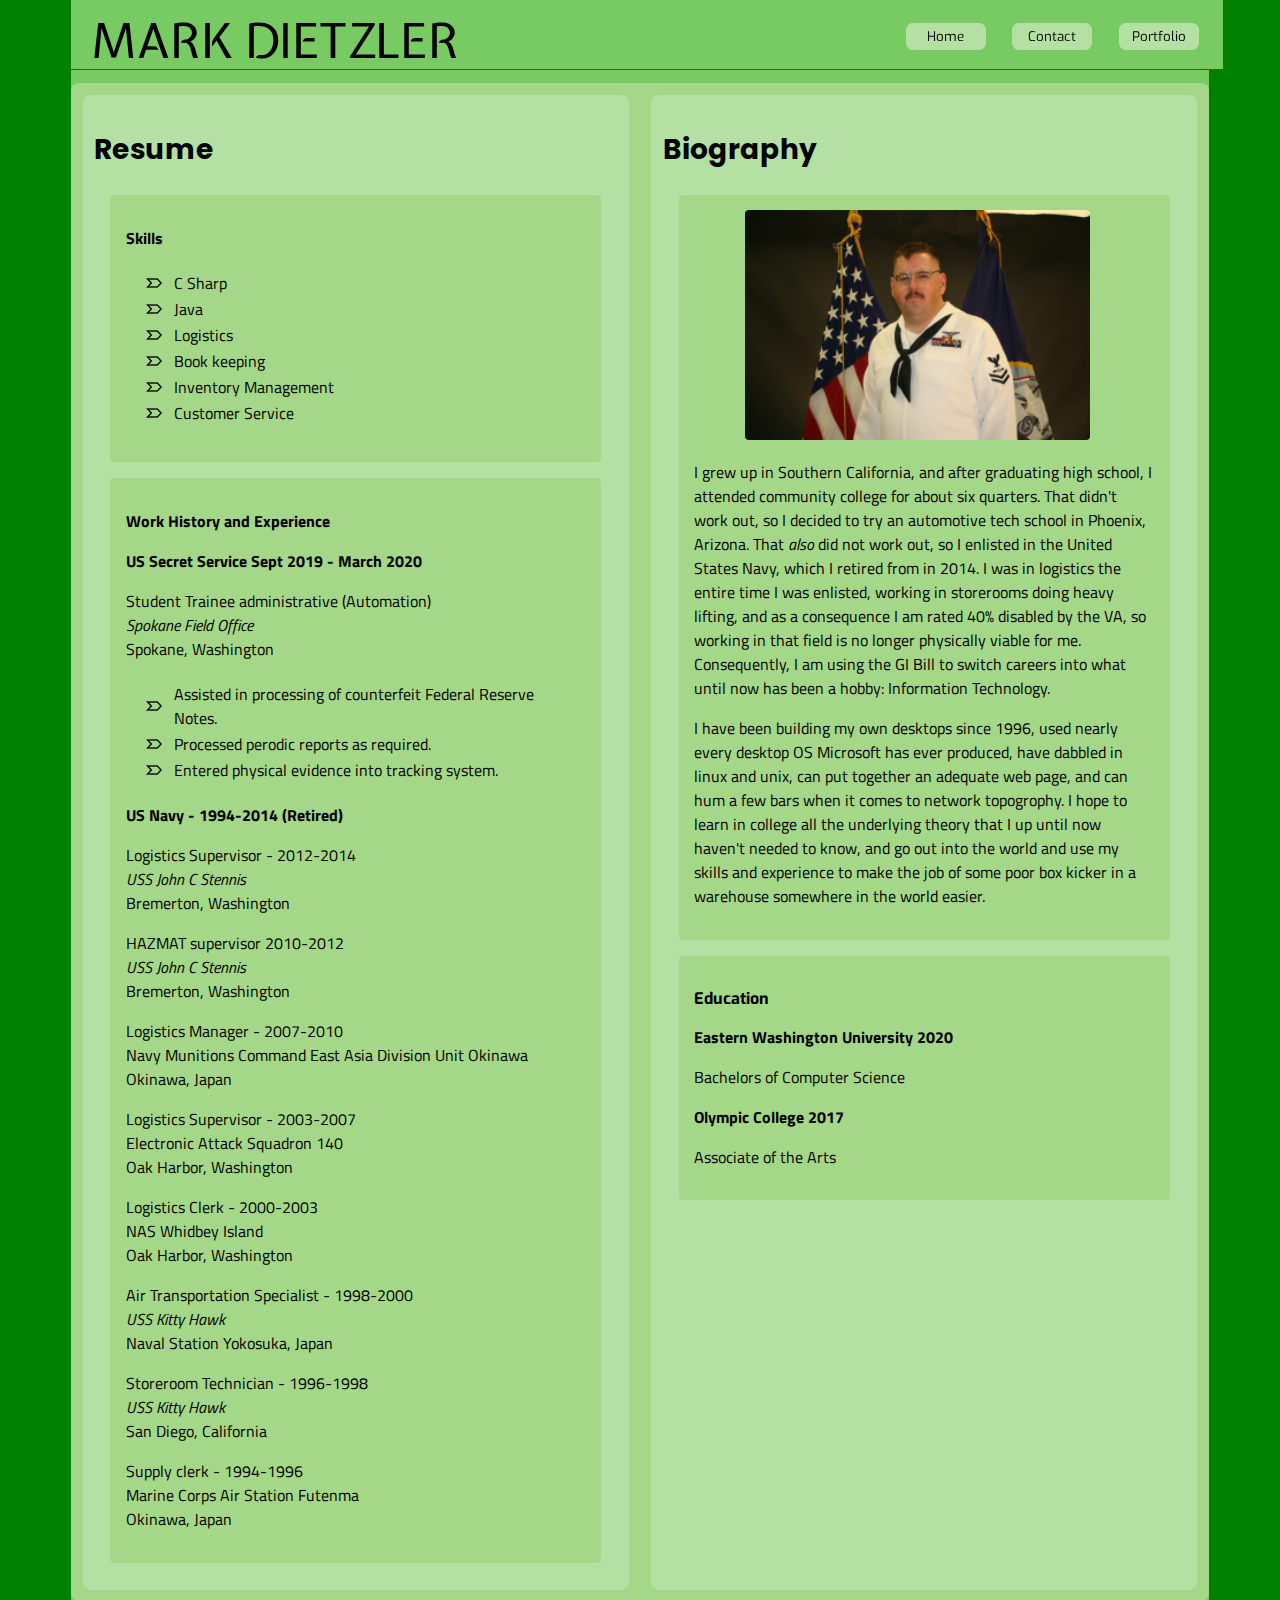
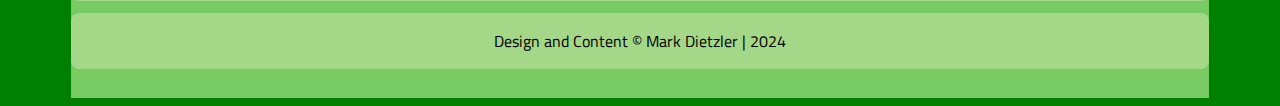
<file: index.html>
<!DOCTYPE html>
<html lang="en">
<head>
<meta charset="UTF-8">
<meta name="viewport" content="width=device-width, initial-scale=1">
<link rel="stylesheet" href="https://necolas.github.io/normalize.css/5.0.0/normalize.css">
<link rel="stylesheet" href="css/styles.css">
<title>About The One and Only Me</title>
</head>
<body>
    <main class="main">
      <div class="spacer"></div>
  <div id="mainNav">
    <nav>
      <ul>
        <li class="large-nav"><button onclick="location.href='portfolio.html'" class="nav_btn">Portfolio</button></li>
        <li class="large-nav"><button onclick="location.href='contact.html'" class="nav_btn">Contact</button></li>
        <li class="large-nav"><button onclick="location.href='index.html'" class="nav_btn">Home</button></li>
        <li id="markdietzler">Mark Dietzler</li>
      </ul>
      <!-- end desktop nav -->
      <!-- start mobile nav -->
      <div id="mobile_nav">
        <label for="nav-input">☰</label>
        <input name="nav-input" id="nav-input" type="checkbox" />
        <ul>
          <li><a href="https://Nindizi.github.io/index.html">Home</a></li>          
          <li><a href="https://Nindizi.github.io/portfolio.html">Portfolio</a></li>
          <li><a href="https://Nindizi.github.io/contact.html">Contact</a></li>
        </ul>
      </div>
      <!-- end mobile nav -->
    
    </nav>
  </div> <!-- end nav menu -->
       <div class="row">
        <article class="col resume">            
            <h2>Resume</h2>
            <section>
                <p><strong>Skills</strong></p>
                <ul>
                    <li>C Sharp</li>
                    <li>Java</li>
                    <li>Logistics</li>
                    <li>Book keeping</li>
                    <li>Inventory Management</li>
                    <li>Customer Service</li>
                </ul>
            </section>
            <section>
                <p><strong>Work History and Experience</strong></p>
                <p><strong>US Secret Service Sept 2019 - March 2020</strong></p>
                <p>Student Trainee administrative (Automation)<br><em>Spokane Field Office</em> <br>Spokane, Washington<br></p>
                    <ul>
                    <li>Assisted in processing of counterfeit Federal Reserve Notes.</li>
                    <li>Processed perodic reports as required.</li>
                    <li>Entered physical evidence into tracking system.</li>
                </ul>
                <p><strong>US Navy - 1994-2014 (Retired)</strong></p>
                <p>Logistics Supervisor - 2012-2014 <br><em>USS John C Stennis</em> <br>Bremerton, Washington<br></p>                    
                <p>HAZMAT supervisor 2010-2012 <br><em>USS John C Stennis</em> <br>Bremerton, Washington<br></p>                    
                <p>Logistics Manager - 2007-2010 <br>Navy Munitions Command East Asia Division Unit Okinawa<br> Okinawa, Japan<br></p>                    
                <p>Logistics Supervisor - 2003-2007 <br>Electronic Attack Squadron 140 <br>Oak Harbor, Washington<br></p>                    
                <p>Logistics Clerk - 2000-2003 <br>NAS Whidbey Island <br>Oak Harbor, Washington<br></p>                    
                <p>Air Transportation Specialist - 1998-2000 <br><em>USS Kitty Hawk</em> <br>Naval Station Yokosuka, Japan<br></p>                    
                <p>Storeroom Technician - 1996-1998 <br><em>USS Kitty Hawk</em> <br>San Diego, California<br></p>                    
                <p>Supply clerk - 1994-1996 <br>Marine Corps Air Station Futenma <br>Okinawa, Japan<br></p>                
            </section>
        </article>
        <article class="col desktop_bio">
            <h2>Biography</h2>
         <section>
          <img class="glory_shot_styling" src="img/dietz_dress_whites_wallet.png" alt="In my glory years...">
           
                <p>I grew up in Southern California, and after graduating high school, I attended community college for about six quarters. That didn't work out, so I decided to try an automotive tech school in Phoenix, Arizona. That <em>also</em> did not work out, so I enlisted in the United States Navy, which I retired from in 2014. I was in logistics the entire time I was enlisted, working in storerooms doing heavy lifting, and as a consequence I am rated 40% disabled by the VA, so working in that field is no longer physically viable for me. Consequently, I am using the GI Bill to switch careers into what until now has been a hobby: Information Technology.</p>
                <p>I have been building my own desktops since 1996, used nearly every desktop OS Microsoft has ever produced, have dabbled in linux and unix, can put together an adequate web page, and can hum a few bars when it comes to network topogrophy. I hope to learn in college all the underlying theory that I up until now haven't needed to know, and go out into the world and use my skills and experience to make the job of some poor box kicker in a warehouse somewhere in the world easier.</p>
           </section>
            <section>
                <h3>Education</h3>
                <p><strong>Eastern Washington University 2020</strong></p>
                <p>Bachelors of Computer Science</p>
                <p><strong>Olympic College 2017</strong></p>
                <p>Associate of the Arts</p>
            </section>
           </article>
        </div>
        <footer class="row footer">
            <p>Design and Content &copy; Mark Dietzler | 2024</p>
        </footer>
    </main>
</body>
</html>
</file>
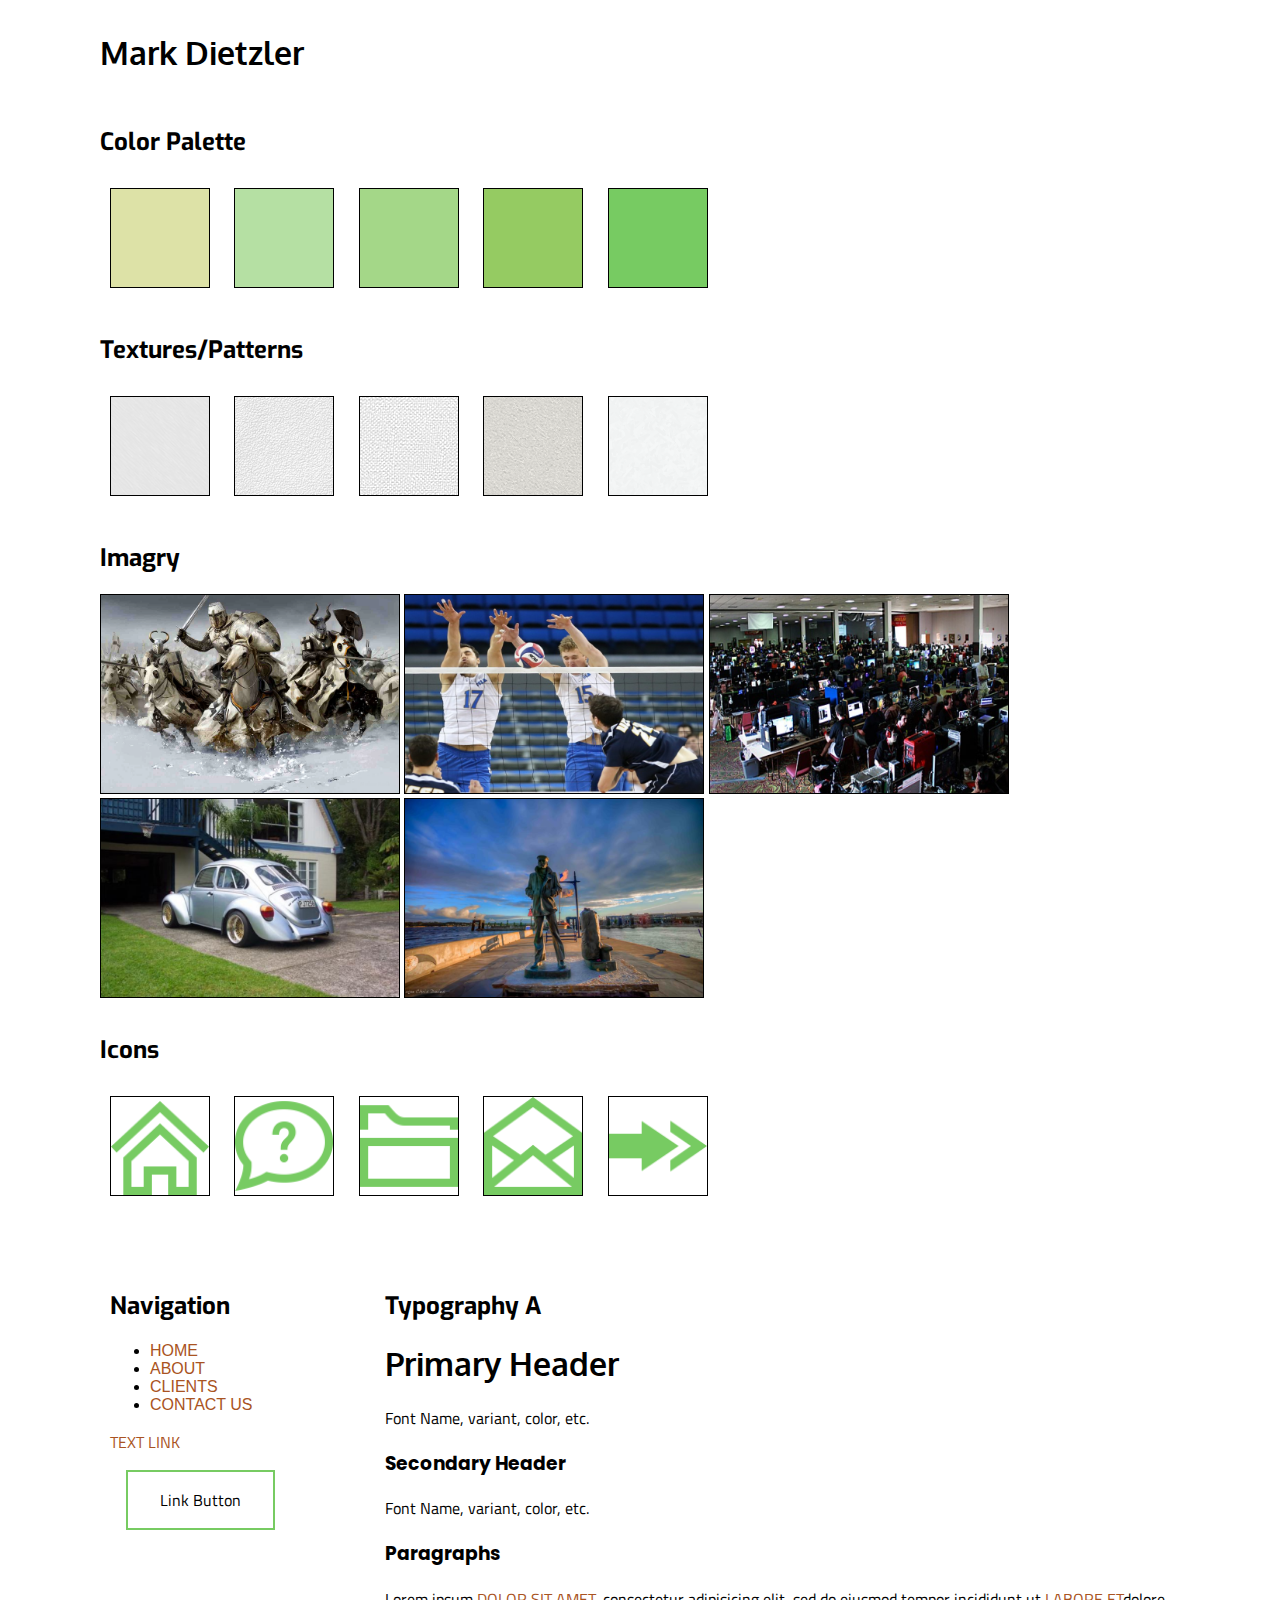
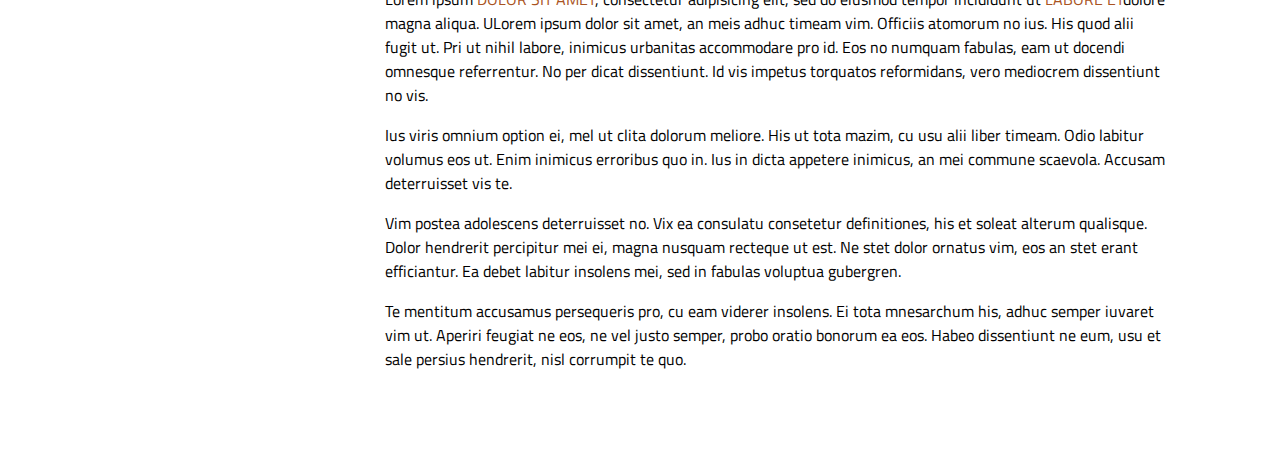
<file: style-tile/index.html>
<!DOCTYPE html>
<html lang="en">
<head>
    <meta charset="UTF-8">
    <title>Stile Tile</title>
    <link rel="stylesheet" href="css/grid.css">
    <link rel="stylesheet" href="css/normalize.css">
    <link rel="stylesheet" href="css/styles.css">
    <link rel="stylesheet" href="css/tile-template.css">
</head>
<body>
<!-- Project Info -->
    <section class="grid-container"><h1>Mark Dietzler</h1></section>
    
<!-- Color Palatte 
* Add more colors to pallette using:
-->
   
    <section class="grid-container">
        <h2>Color Palette</h2>
        <div class="color-1"></div>
        <div class="color-2"></div>
        <div class="color-3"></div>
        <div class="color-4"></div>
        <div class="color-5"></div>
    </section>

<!-- Textures & Patterns
* Add more textures or patterns
 -->
    <section class="grid-container">
        <h2>Textures/Patterns</h2>
        <div class="pattern-1"></div>
        <div class="pattern-2"></div>
        <div class="pattern-3"></div>
        <div class="pattern-4"></div>
        <div class="pattern-5"></div>
    </section>
        
<!-- Imagry -->
   
   <section class="grid-container">
       <h2>Imagry</h2>
          <div class="imagery-1">
          <img src="img/montage1_teutonic.png" alt="Placeholder 1">
          </div>
          <div class="imagery-2">
          <img src="img/montage2_middle.png" alt="Placeholder 2">
          </div>
          <div class="imagery-3">
          <img src="img/montage3_lanparty.png" alt="Placeholder 3">
          </div>
          <div class="imagery-4">
          <img src="img/montage4_kaferlook.png" alt="Placeholder 4">
          </div>
          <div class="imagery-5">
          <img src="img/montage5_lonesailor.png" alt="Placeholder 5">
          </div>
    </section>
    
<!-- Icons -->
   
    <section class="grid-container">
        <h2>Icons</h2>
        <div class="icon-1">
            <img src="img/home_hex_77CB62_96px.png" alt="Icon 1">
        </div>
        <div class="icon-2">
            <img src="img/about_hex_77CB62_96px.png" alt="Icon 2">
        </div>
        <div class="icon-3">
            <img src="img/portfolio_hex_77CB62_96px.png" alt="Icon 3">
        </div>
        <div class="icon-4">
            <img src="img/contact_hex_77CB62-96px.png" alt="Icon 4">
        </div>
        <div class="icon-5">
            <img src="img/next_hex_77CB62_96px.png" alt="Icon 5">
        </div>
    </section>

<!-- Navigation -->

    <section class="grid-container">
    
        <!-- Primary Navigation -->
    
        <section class="grid-3">
        <h2>Navigation</h2>
        <nav role='navigation'>
           <ul>
               <li><a href="#">Home</a></li>
               <li><a href="#">About</a></li>
               <li><a href="#">Clients</a></li>
               <li><a href="#">Contact Us</a></li>
           </ul>
        </nav>
            <p><a href="#">Text Link</a></p>
            <p><button>Link Button</button></p>
        </section>
        <!-- End Primary Navigation -->
        
        <!-- Typography Option 1 -->
        <section class="grid-9">
            <h2>Typography A</h2>
            <h1>Primary Header</h1>
            <p>Font Name, variant, color, etc.</p>
            <h3>Secondary Header</h3>
            <p>Font Name, variant, color, etc.</p>
            <h3>Paragraphs</h3>
            <p>Lorem ipsum <a href="#">dolor sit amet</a>, consectetur adipisicing elit, sed do eiusmod
            tempor incididunt ut <a href="#">labore et</a>dolore magna aliqua. ULorem ipsum dolor sit amet, an meis adhuc timeam vim. Officiis atomorum no ius. His quod alii fugit ut. Pri ut nihil labore, inimicus urbanitas accommodare pro id. Eos no numquam fabulas, eam ut docendi omnesque referrentur. No per dicat dissentiunt. Id vis impetus torquatos reformidans, vero mediocrem dissentiunt no vis.
            <p>Ius viris omnium option ei, mel ut clita dolorum meliore. His ut tota mazim, cu usu alii liber timeam. Odio labitur volumus eos ut. Enim inimicus erroribus quo in. Ius in dicta appetere inimicus, an mei commune scaevola. Accusam deterruisset vis te.</p>
            <p>Vim postea adolescens deterruisset no. Vix ea consulatu consetetur definitiones, his et soleat alterum qualisque. Dolor hendrerit percipitur mei ei, magna nusquam recteque ut est. Ne stet dolor ornatus vim, eos an stet erant efficiantur. Ea debet labitur insolens mei, sed in fabulas voluptua gubergren.</p>
            <p>Te mentitum accusamus persequeris pro, cu eam viderer insolens. Ei tota mnesarchum his, adhuc semper iuvaret vim ut. Aperiri feugiat ne eos, ne vel justo semper, probo oratio bonorum ea eos. Habeo dissentiunt ne eum, usu et sale persius hendrerit, nisl corrumpit te quo.</p>
        <!-- End Typography Option 1 -->
        
        </section>
        
    </section>
<!-- end of Navigation -->

</body>
</html>
</file>
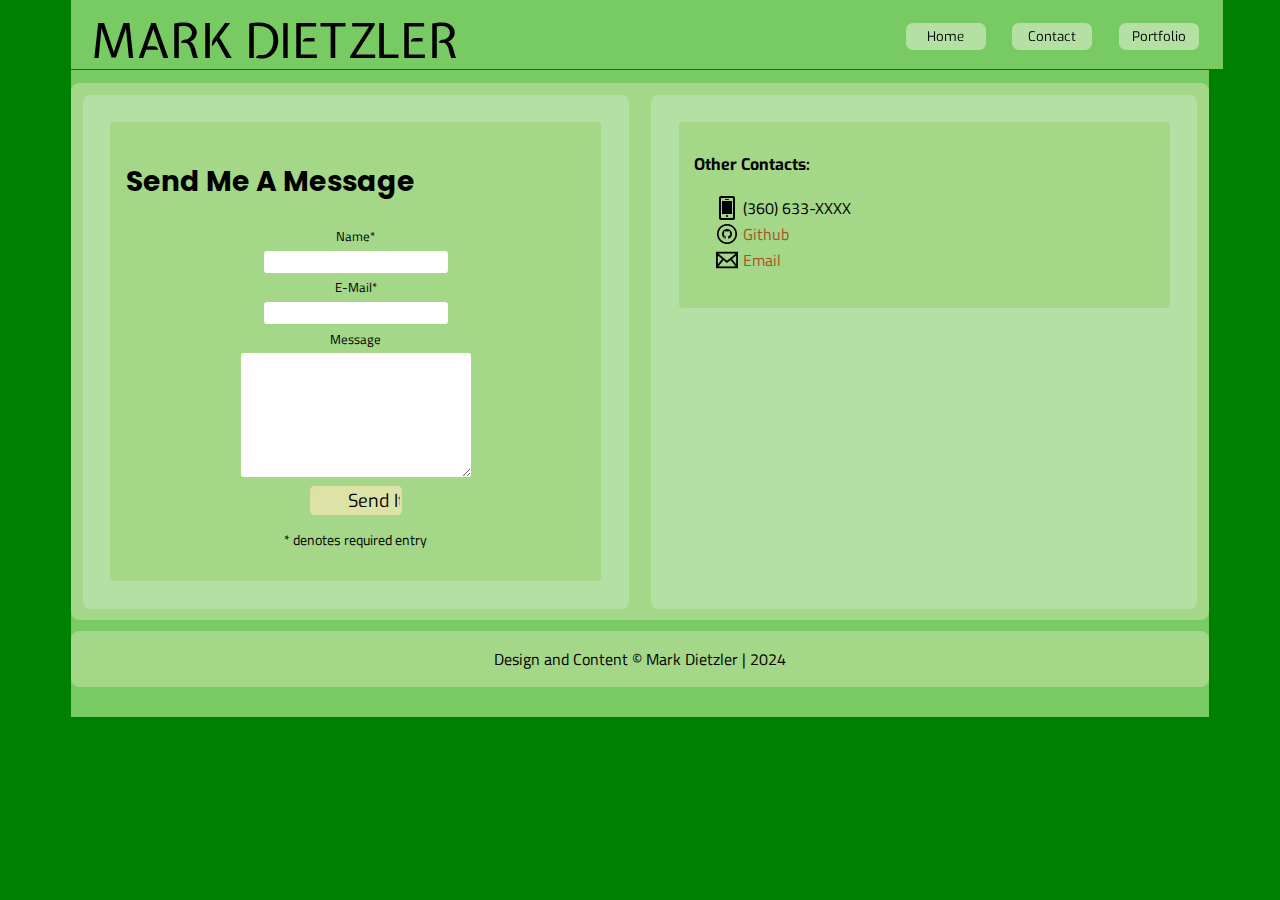
<file: contact.html>
<!doctype html>
<html lang="en">
<head>
<meta charset "utf-8">
<meta name="viewport" content="width=device-width, initial-scale=1">
<link rel="stylesheet" href="https://necolas.github.io/normalize.css/5.0.0/normalize.css">
<link rel="stylesheet" type="text/css" href="css/styles.css"/>
<title>Contact me</title>
</head>
<body>
<main class="main">
    <div class="spacer"></div>
    <div id="mainNav">
        <nav>
            <ul>
                <li class="large-nav"><button onclick="location.href='portfolio.html'" class="nav_btn">Portfolio</button></li>
                <li class="large-nav"><button onclick="location.href='contact.html'" class="nav_btn">Contact</button></li>
                <li class="large-nav"><button onclick="location.href='index.html'" class="nav_btn">Home</button></li>
                <li id="markdietzler">Mark Dietzler</li>
            </ul>
            <!-- end desktop nav -->
            <!-- start mobile nav -->
            <div id="mobile_nav">
                <label for="nav-input">☰</label>
                <input name="nav-input" id="nav-input" type="checkbox" />
                    <ul>
                        <li><a href="https://Nindizi.github.io/index.html">Home</a></li>
                        <li><a href="https://Nindizi.github.io/portfolio.html">Portfolio</a></li>
                        <li><a href="https://Nindizi.github.io/contact.html">Contact</a></li>
                    </ul>
            </div>
            <!-- end mobile nav -->
        </nav>
    </div> <!-- end nav menu -->
    
    <div class="row">
        <article class="col">
            <section class="form">
                <h2>Send Me A Message</h2>
                <form action="" method="post">
                    <label for="name">Name*</label>
                    <input type="input" name="name"/>
                    <label for="email">E-Mail*</label>
                    <input type="input" name="email"/>
                    <label for="message">Message</label>
                    <textarea name="message" id="" cols="30" rows="10"></textarea>
                    <input type="submit" id="submit_btn" value="Send It!">
                    <!-- ***hidden area for form*** -->
                    <input name="_next" value="http://markdietzler.github.io/thanks.html" type="hidden">
                    <p>* denotes required entry</p>
                </form>
                
                </section>
            </article>
            <article class="col">
               <section>
                <h3>Other Contacts:</h3>
                    <ul>
                        <li class="cell_list_item">(360) 633-XXXX</li>
                        <li class="github_list_item"><a href="https://github.com/markdietzler">Github</a></li>
                        <li class="email_list_item"><a href="mailto:markedietzler@gmail.com.invalid?subjectFound%20you%20via%20your%20web%20contact">Email</a></li>
                        <!-- <li class="linkedin_list_item"><a href="https://www.linkedin.com/in/mark-dietzler-4b181756">Linkedin</a></li> -->
                        <!--<li>Resume <a href="docs/resume.pdf">(PDF)</a> <a href="docs/resume.docx">(Docx)</a></li>-->
                    </ul>
                </section>
            </article>
        </div>
        <footer class="row footer">
            <p>Design and Content &copy; Mark Dietzler | 2024</p>
        </footer>
    </main>
</body>
</html>
</file>
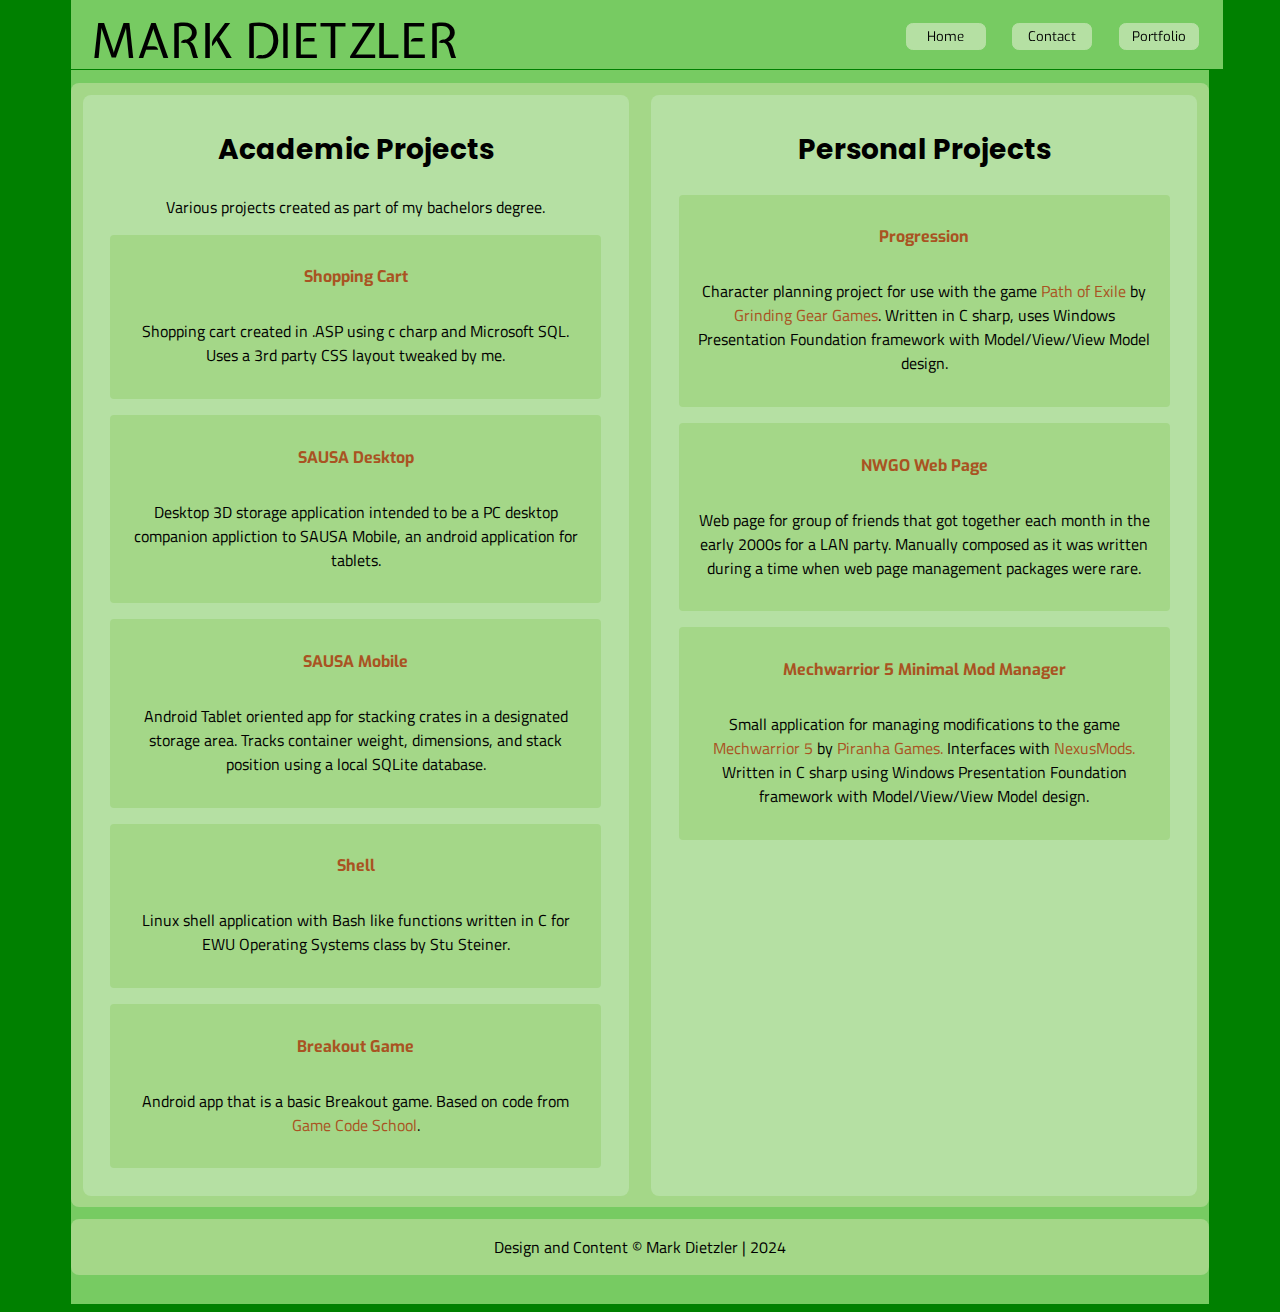
<file: portfolio.html>
<!doctype html>
<html lang="en">
<head>
<meta charset "utf-8">
<meta name="viewport" content="width=device-width, initial-scale=1">
<link rel="stylesheet" href="https://necolas.github.io/normalize.css/5.0.0/normalize.css">
<link rel="stylesheet" type="text/css" href="css/styles.css"/>
<title>My Portfoilo of Things</title>
</head>
<body>
    <main class="main">
       <div class="spacer"></div>
  <div id="mainNav">
    <nav>
      <ul>
        <li class="large-nav"><button onclick="location.href='portfolio.html'" class="nav_btn">Portfolio</button></li>
        <li class="large-nav"><button onclick="location.href='contact.html'" class="nav_btn">Contact</button></li>
        <li class="large-nav"><button onclick="location.href='index.html'" class="nav_btn">Home</button></li>
        <li id="markdietzler">Mark Dietzler</li>
      </ul>
      <!--- end desktop nav --->
      <!--- start mobile nav --->
      <div id="mobile_nav">
        <label for="nav-input">☰</label>
        <input name="nav-input" id="nav-input" type="checkbox" />
        <ul>
          <li><a href="https://Nindizi.github.io/index.html">Home</a></li>
          <li><a href="https://Nindizi.github.io/portfolio.html">Portfolio</a></li>
          <li><a href="https://Nindizi.github.io/contact.html">Contact</a></li>
        </ul>
      </div>
      <!--- end mobile nav --->
    
    </nav>
  </div> <!--- end nav menu --->
        <div class="row">            
           <article class="col odds_thumbs">
               <h2>Academic Projects</h2>
               <p>Various projects created as part of my bachelors degree.</p>
               <section>
                   <h3><a href="https://github.com/Nindizi/ASP-shopping-cart">Shopping Cart</a></h3>
                    <p>Shopping cart created in .ASP using c charp and Microsoft SQL. Uses a 3rd party CSS layout tweaked by me.</p>                    
               </section>
               <section>                    
                    <h3><a href="https://github.com/Nindizi/SAUSA_Desktop">SAUSA Desktop</a></h3>
                    <p>Desktop 3D storage application intended to be a PC desktop companion appliction to SAUSA Mobile, an android application for tablets.</p>
               </section>
               <section>                    
                    <h3><a href="https://github.com/Nindizi/SAUSA_Mobile">SAUSA Mobile</a></h3>
                    <p>Android Tablet oriented app for stacking crates in a designated storage area. Tracks container weight, dimensions, and stack position using a local SQLite database.</p>
               </section>
               <section>                    
                    <h3><a href="https://github.com/Nindizi/c-shell-project">Shell</a></h3>
                    <p>Linux shell application with Bash like functions written in C for EWU Operating Systems class by Stu Steiner.</p>
               </section>
               <section>                    
                    <h3><a href="https://github.com/Nindizi/Breakout">Breakout Game</a></h3>
                   <p>Android app that is a basic Breakout game. Based on code from <a href="http://gamecodeschool.com/android/coding-a-breakout-game-for-android/">Game Code School</a>.</p>
               </section>
           </article>
           <article class="col odds_thumbs">
              <h2>Personal Projects</h2>
               <section>                   
                       <!--- thumbnail 1 --->
                       <h3><a href="https://github.com/Nindizi/Progression">Progression</a></h3>
                   <p>Character planning project for use with the game <a href="https://www.pathofexile.com/">Path of Exile</a> by <a href="http://www.grindinggear.com/">Grinding Gear Games</a>. Written in C sharp, uses Windows Presentation Foundation framework with Model/View/View Model design.</p>                   
               </section>
               <section>
                   <!-- thumbnail 2 -->
                   <h3><a href="">NWGO Web Page</a></h3>
                   <p>Web page for group of friends that got together each month in the early 2000s for a LAN party. Manually composed as it was written during a time when web page management packages were rare.</p>
               </section>
               <section>
                   <!-- thumbnail 3 -->
                   <h3><a href="https://github.com/Nindizi/MMMM">Mechwarrior 5 Minimal Mod Manager</a></h3>
                   <p>Small application for managing modifications to the game <a href="https://mw5mercs.com/">Mechwarrior 5</a> by <a href="https://piranhagames.com/">Piranha Games.</a> Interfaces with <a href="http://www.nexusmods.com">NexusMods.</a> Written in C sharp using Windows Presentation Foundation framework with Model/View/View Model design.</p>
               </section>
            </article>
        </div>
        <footer class="row footer">
            <p>Design and Content &copy; Mark Dietzler | 2024</p>
        </footer>
    </main>
</body>
</html>
</file>
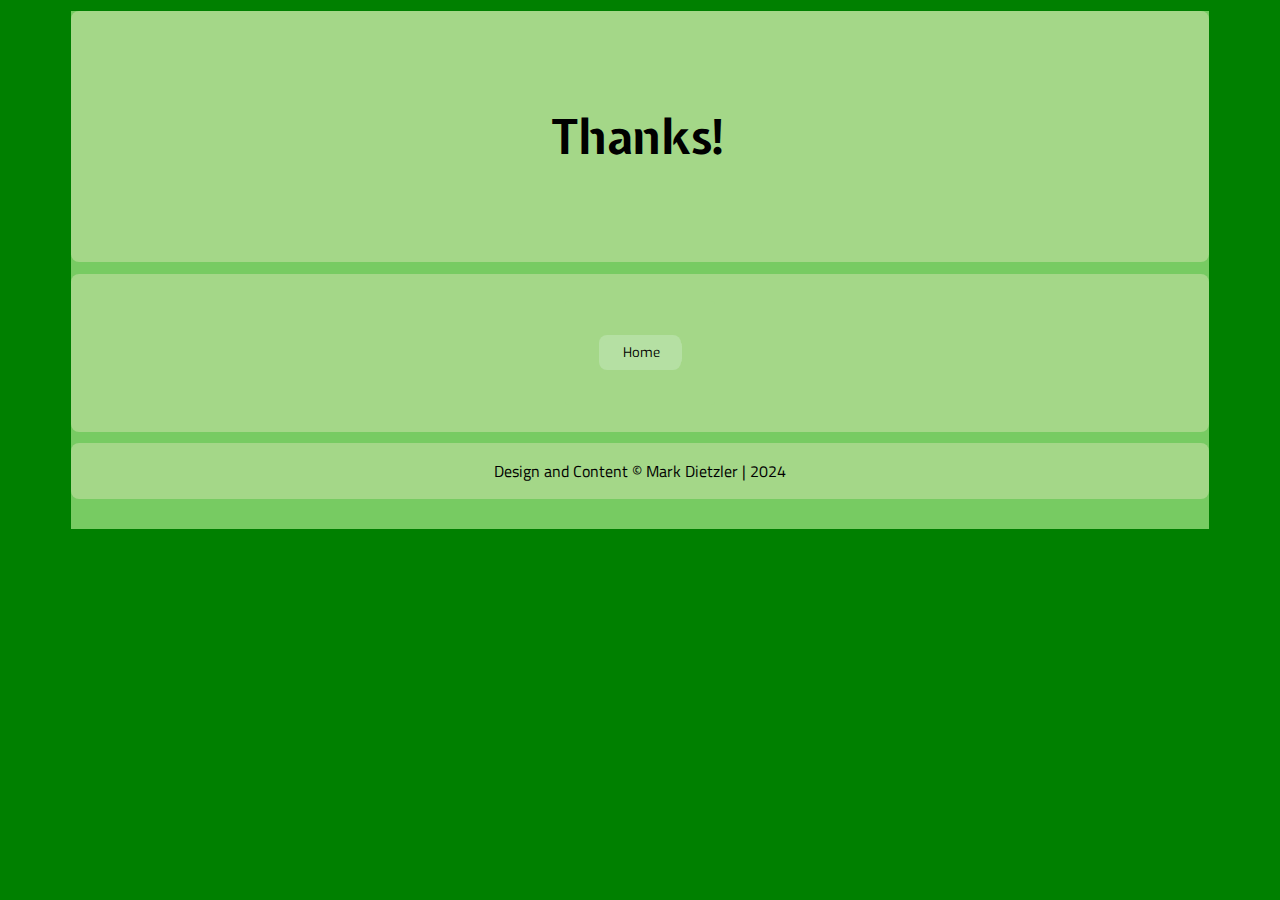
<file: thanks.html>
<!doctype html>
<html lang="en">
<head>
    <meta charset "utf-8">
    <meta name="viewport" content="width=device-width, initial-scale=1">
    <link rel="stylesheet" href="https://necolas.github.io/normalize.css/5.0.0/normalize.css">
    <link rel="stylesheet" type="text/css" href="css/styles.css"/>
    <title>Thanks!</title>
</head>
<body>
<main class="main">
  <article class="row">
    <section>
        <h1>Thanks!</h1>
    </section>
  </article>
  <article class="row">
      <section>
     <div class="col">
         <button onclick="location.href='index.html'" class="nav_btn">Home</button>
     </div>
    </section>
  </article>
  <footer class="row footer">
      <p>Design and Content &copy; Mark Dietzler | 2024</p>
  </footer>
</main>
</body>
</html>
</file>
<file: css/styles.css>
/* pixel to em chart */
/* 1px = 0.0625em  | 2px = 0.125em  */
/* 3px = 0.1875em  | 4px = 0.25em   */
/* 5px = 0.3125em  | 6px = 0.375em  */
/* 7px = 0.4375em  | 8px = 0.5em    */
/* 9px = 0.5625em  | 10px = 0.625em */
/* 11px = 0.6875em | 12px = 0.75em  */
/* 13px = 0.8125em | 14px = 0.875em */
/* 15px = 0.9375em | 16px = 1em     */

@import url('https://fonts.googleapis.com/css?family=Exo:800|Expletus+Sans:700|Poppins:500|Titillium+Web');

/* global settings */
* {
  box-sizing: border-box;
}

/* pseudoclass link behavior */
a {text-decoration: none}
a:link {color: #A95322; text-decoration: none;}
a:visited {color: #A95322; text-decoration: none;}
a:hover {color: #BB5C26; text-decoration: underline overline;}
a:active {color: #A95322; text-decoration: none;}

/* element behavior */
body {
  background: green;
}

main {
  width: 90%;
  max-width: 90%;
  background: #77CB62;
  margin: 0 auto;
  padding: 0;
}

h1 {
    font-family: 'Expletus Sans', sans-serif;
    font-size: 3em;
}

h2 {
    font-family: 'Poppins', sans-serif;
    font-size: 1.75em;
}

h3 {
    font-family: 'Exo', sans-serif;
    font-size: 1em;
}

p {
    font-family: 'Titillium Web', sans-serif;
}

nav {
  width: 90%;
  height: 70px;
  background-color: #77CB62;
  position: fixed;
  top: 0;
  border-bottom: 0.1em solid green;
}

img {
    width: 75%;
}

aside {
    padding: 0.5em;
}
article {
    padding: 1%;
}

section {
    background: #A4D788;
    padding: 3%;
    border-radius: 0.25em;
    margin: 1em;
}

button {
    transition-duration: 0.3s;
    cursor: pointer;
}

footer {
    border-radius: 0.25em;
}

form {
    border-radius: 0.25em;
}

article ul {
    margin: 1.3em;
    padding: 0;
}

article li {
    font-family: 'Titillium Web', sans-serif;
    list-style: none;
    background: url(../img/iconmonstr-arrow-16px.png) no-repeat left center;
    padding-left: 1.75em;
    margin-top: 0.125em;
    margin-bottom: 0.125em;
    border-radius: 0.25em;
    /*border: dashed 1px green;*/
}

nav a {
  font-size: 0.75em;
  text-transform: uppercase;
  text-decoration: none;
  padding: 25px 5% 19px 5%;
  margin: 10%;
  transition: color .2s;
}

nav a:hover {
  color: #BB5C26;
  text-decoration: underline overline;
}

nav a:active {
  color: #A95322;
  text-decoration: none;
}

nav ul {
  padding: 0;
  margin: 0;
  list-style-type: none;
}

nav li {
  float: right;
  padding-top: 20px;
  padding-right: 2%;
  display: inline-block;
}

/* class settings */
.large-nav {
  display: block;
}

/* Clearfix */
.main:after {
    content: ".";
    display: block;
    clear: both;
    visibility: hidden;
}

.nav_btn {
    border-radius: 0.5em;
    background-color: #B5E0A3;
    border: 0.125em solid #B5E0A3;
    color: black;
    padding: 0.0125em;
    font-family: 'Exo', sans-serif;
    margin: 0.25em 0.125em;
}

.nav_btn:hover {
    border-color: green;
    background-color: green;
    color: white;
}

.spacer {
  height: 4em;
}

/* styling only for row elements */
.row {
  background: #A4D788;
  border-radius: 0.5em;
  margin: 1% 0 ;
}

/* styling only for column elements */
.col {
  background: #B5E0A3;
  border-radius: 0.5em;
  margin: 1%;
  padding: 1%;
}

.footer {
  text-align: center;
}

/* flexbox styling for row and column elements */
.row {
  display: flex;
  flex-flow: row wrap;
  justify-content: space-around;
}

.col {
  flex: 1 427.5px;
} /* end flexbox styling */

.resume {
    width: 60%;
}

.desktop_bio {
    padding: 1%;
}

.objectives_education {
    padding: 1%;
}

.glory_shot_styling {
    margin-left: 11%;
    border-radius: 0.25em;
}

.linkedin_list_item {
    background: url(../img/iconmonstr-linkedin-3-24.png) no-repeat left center;
    padding-left: 1.75em;
}

.email_list_item {
    background: url(../img/iconmonstr-email-2-24.png) no-repeat left center;
    padding-left: 1.75em;
}

.github_list_item {
    background: url(../img/iconmonstr-github-5-24.png) no-repeat left center;
    padding-left: 1.75em;
}

.cell_list_item {
    background: url(../img/iconmonstr-smartphone-4-24.png) no-repeat left center;
    padding-left: 1.75em;
}

.odds_thumbs {
    display: inline-block;
    text-align: center;
}

.odds_thumbs section {
    display: flex;
    flex-direction: row;
    flex-wrap: wrap;
    justify-content: space-around;
    align-items: center;
}

.odds_thumbs a {
    width: 5em;
    height: 5em;
}

.odds_thumbs img {
    width: 75%;
    transition: 0.3s;
}

.odds_thumbs img:hover {
    transform: scale(1.3);
}

/* start email submission form formatting */

.form form,
.form label,
.form textarea {
    display: block;
    margin: 0 auto;
    text-align: center;
    font-size: 0.9em;
}

.form label,
.form input {
    border-radius: 0.25em;
    border: none;
    font-family: 'Titillium Web', sans-serif;
    text-align: center;
}

.form textarea {
    border-radius: 0.25em;
    width: 50%;
    margin-bottom: 2%;
}

.form label {
    padding-bottom: 1%;
    margin-top: 1%;
}

.form input {
  width: 40%;
}

.form input,
.form textarea {
    text-align: left;
    background: white;
}

.form textarea {
    border: none;
}

input[type=submit] {
    background-color: #ddE2A7;
    border: 0.125em solid #ddE2A7;
    padding: 0.0125em 2em;
    text-align: center;
    font-size: 1.25em;
    font-family: 'Exo', sans-serif;
    transition-duration: 0.3s;
    cursor: pointer;
}

input[type=submit]:hover {
    border-color: #77CB62;
    background-color: #77CB62;
    color: white;
}

.form input#submit_btn {
  width: 20%;
}

/* end of email form formatting */

/* id settings */

#mobile_nav {
  display: none;
}

li#markdietzler {
  font-size: 3em;
  float: left;
  font-family: 'Expletus Sans', sans-serif;
  padding: 0.5rem 0 1.25rem 1.25rem;
  text-transform: uppercase;
}

#nav-input {
  display: none;
}

#mobile_nav a {
  width: 100%;
  display: inline-block;
  font-size: .7em;
  font-family: 'Exo', sans-serif;
  padding: 2em 2em 2em 2em;
  margin: 0;
  transition: 0.4s;
}

#mobile_nav a:hover {
  text-decoration: none;
  background: #77CB62;
  border-radius: 0.5em;
  width: 98%;
  color: #fff;
}

#mobile_nav label {
  color: #000;
  float: right;
  margin: 0.4em .8em 0 0;
  font-size: 2em;
}

#mobile_nav li {
  background: #ddE2A7;
  width: 100%;
  text-align: center;
  padding: .3em 0 0 0;
}

label[for="nav-input"] {
  cursor: pointer;
  display: inline-block;
}

#nav-input + ul {
  display: none;
}

#nav-input:checked + ul {
  position: absolute;
  top: 4.45em;
  left: 0;
  right: 0;
  display: block;
  z-index: 9;
}

/* start media queries */

/* 1080p and up*/
@media screen and (max-width: 2880px)
    and (min-width: 1921px) {
        /* increase size of nav buttons */
        .nav_btn {
            width: 10em;
            height: 2em;
        }
}


/* tablet to 1080p */
@media screen and (max-width: 1920px)
    and (min-width: 1007px) {
        /* increase size of nav buttons */
        .nav_btn {
            width: 6em;
            height: 2em;
        }
}

/* start tablet */
@media screen and (max-width: 1006px)
  and (min-width: 480px) {
    
    /* turn on mobile display */
    #mobile_nav {
      display: block;
    }
    /* turn off desktop nav */
    .large-nav {
      display: none;
    }
    
    /*  */
    li#markdietzler {
      font-size: 2em;
      line-height: 60px;
    }
    
}

/* mobile */
@media screen and (max-width: 479px) {
      
    main {
        width: 100%;
        max-width: 100%;
        min-width: 20em;
    }
    
    nav {
        width: 100%;
        min-width: 20em;
    }
    
    /* keep the mobile nav on */
    #mobile_nav {
      display: block;
    }
    /* keep desktop nav turned off */
    .large-nav {
      display: none;
    }
    
    /*  */
    li#markdietzler {
      font-size: 1.52em;
      line-height: 60px;
    }
    
    h2 {
      font-size: 1.5em;
    }
    
    h3 {
      font-size: 1em;
    }
    
    p {
      font-size: 0.75em;
    }
    
}
</file>
<file: style-tile/css/grid.css>
/* Global
================================ */

* {
	-webkit-box-sizing: border-box;
	-moz-box-sizing: border-box;
	box-sizing: border-box;
}


.grid-container {
	padding-left: 10px;
	padding-right: 10px;
	margin-left: auto;
	margin-right: auto;
}
img {
	width: 100%;
}

/* Media Queries
================================ */

@media (min-width: 1px) and (max-width: 767px)  {
	.grid-container > [class^="grid-"] {
		padding-top: 5px;
		padding-bottom: 5px;
	}
	.hide-mobile {
		display: none;
	}
}

@media (min-width: 768px) {

	/* Columns
	================================ */

	.grid-container > [class^="grid-"] {
		float: left;
		min-height: 1px;
		padding-left: 10px;
		padding-right: 10px;
		margin-left: 2%;
	}
	.grid-container > [class^="grid-"]:first-child {
		margin-left: 0;
	}
	.grid-container > [class^="grid-"]:last-child {
		float: right;
	}

	/* Columns are 65px wide, with 20px gutters
	=========================================== */

	.grid-1 {
		width: 6.5%;
	}
	.grid-2 {
		width: 15%;
	}
	.grid-3 {
		width: 23.5%;
	}
	.grid-4 {
		width: 32%;
	}
	.grid-5 {
		width: 40.5%;
	}
	.grid-6 {
		width: 49%;
	}
	.grid-7 {
		width: 57.5%;
	}
	.grid-8 {
		width: 66%;
	}
	.grid-9 {
		width: 74.5%;
	}
	.grid-10 {
		width: 83%;
	}
	.grid-11 {
		width: 91.5%;
	}
	.grid-12 {
		width: 100%;
	}

	/* Clearfix
	================================ */

	.grid-container:after,
	.group:after {
	  content: " ";
	  display: table;
	  clear: both;
	}
}
@media (min-width: 1200px) {
	.grid-container {
		max-width: 1100px;
	}
}
</file>
<file: style-tile/css/styles.css>
/* pixel to em chart */
/* 1px = 0.0625em  | 2px = 0.125em  */
/* 3px = 0.1875em  | 4px = 0.25em   */
/* 5px = 0.3125em  | 6px = 0.375em  */
/* 7px = 0.4375em  | 8px = 0.5em    */
/* 9px = 0.5625em  | 10px = 0.625em */
/* 11px = 0.6875em | 12px = 0.75em  */
/* 13px = 0.8125em | 14px = 0.875em */
/* 15px = 0.9375em | 16px = 1em     */

/***************/
/* YOUR STYLES */
/***************/

/* font imports */
@import url('https://fonts.googleapis.com/css?family=Exo|Oxygen:700|Poppins:500|Titillium+Web:300');

/* Color Palette */
.color-1 {
    background: #ddE2A7;
}
.color-2 {
    background: #B5E0A3;
}
.color-3 {
    background: #A4D788;
}
.color-4 {
    background: #95CB62;
}
.color-5 {
    background: #77CB62;
}

/* Textures or Patterns*/

.pattern-1 {
    background: url(../img/brushed_tile_bkgrnd.png);
}
.pattern-2 {
    background: url(../img/egg_shell_tile_bkgrnd.png);
}
.pattern-3 {
    background: url(../img/roughcloth_tile_bkgrnd.png);
}
.pattern-4 {
    background: url(../img/sandpaper_tile_bkgrnd.png);
}
.pattern-5 {
    background: url(../img/bg.png);
}

/* Imagery */

.imagery-1 {
    /* do stuff here*/
}

/* Icons */

.icon-1 {
    /* do stuff here */
}

/* Navigation */

a {
    text-decoration: none;
}

button {
    background-color: white;
    border: 0.125em solid #77CB62;
    color: black;
    padding: 1em 2em;
    text-align: center;
    text-decoration: none;
    display: inline-block;
    /*font-size: 1em;*/
    margin: 0.25em 0.125em;
    -webkit-transition-duration: 0.5s; /* safari compatibility */
    transition-duration: 0.5s;
    cursor: pointer;
}

button:hover {
    border-color: #77CB62;
    background-color: #77CB62;
    color: white;
}

/* psudoclass link behavior*/
a:link,
a:visited {
    color: #A95322;
    text-transform: uppercase;
}
a:hover {
    margin-bottom: 0.125em;
    text-decoration: underline overline;
}
a:active {
    color: white;
    background: #A95322;
}

/* Typography */

h1 {
    font-family: 'Oxygen', sans-serif;
}/* primary header */

h2 {
    font-family: 'Exo', sans-serif;
}

h3 {
    font-family: 'Poppins', sans-serif;
} /* secondary header */

p {
    font-family: 'Titillium Web', sans-serif;
}
</file>
<file: style-tile/css/tile-template.css>
/* Boxes */
.color-1,
.color-2,
.color-3,
.color-4,
.color-5,
.pattern-1,
.pattern-2,
.pattern-3,
.pattern-4,
.pattern-5,
.icon-1,
.icon-2,
.icon-3,
.icon-4,
.icon-5 {
	border: 1px solid #000;
	display: inline-block;
	margin: 10px;
	height: 100px;
	width: 100px;
}

.imagery-1 img,
.imagery-2 img,
.imagery-3 img,
.imagery-4 img,
.imagery-5 img {
	border: 1px solid #000;
	height: 200px;
	width: 300px;
}

.imagery-1, 
.imagery-2, 
.imagery-3, 
.imagery-4, 
.imagery-5 {
	display: inline-block;
} 

section	{
	margin: 2em 0;
	position: relative;
}

.label {
	background: rgba(131,131,131,.5);
	color: #fff;
	padding: .5em;
	position: absolute;
	left: -60px;
	top: -30px;	
}

/* Forms & Tables */
td {
	border: 1px solid #000;
	padding: .5em;
}

label, input, button {
	display: block;
	margin: 1em;
}

/* Figure */
figure {
	border: 1px solid #000;
	padding: 1em;
}

/*******************************/
/* DO NOT EDIT BELOW THIS LINE */
/*******************************/
</file>
